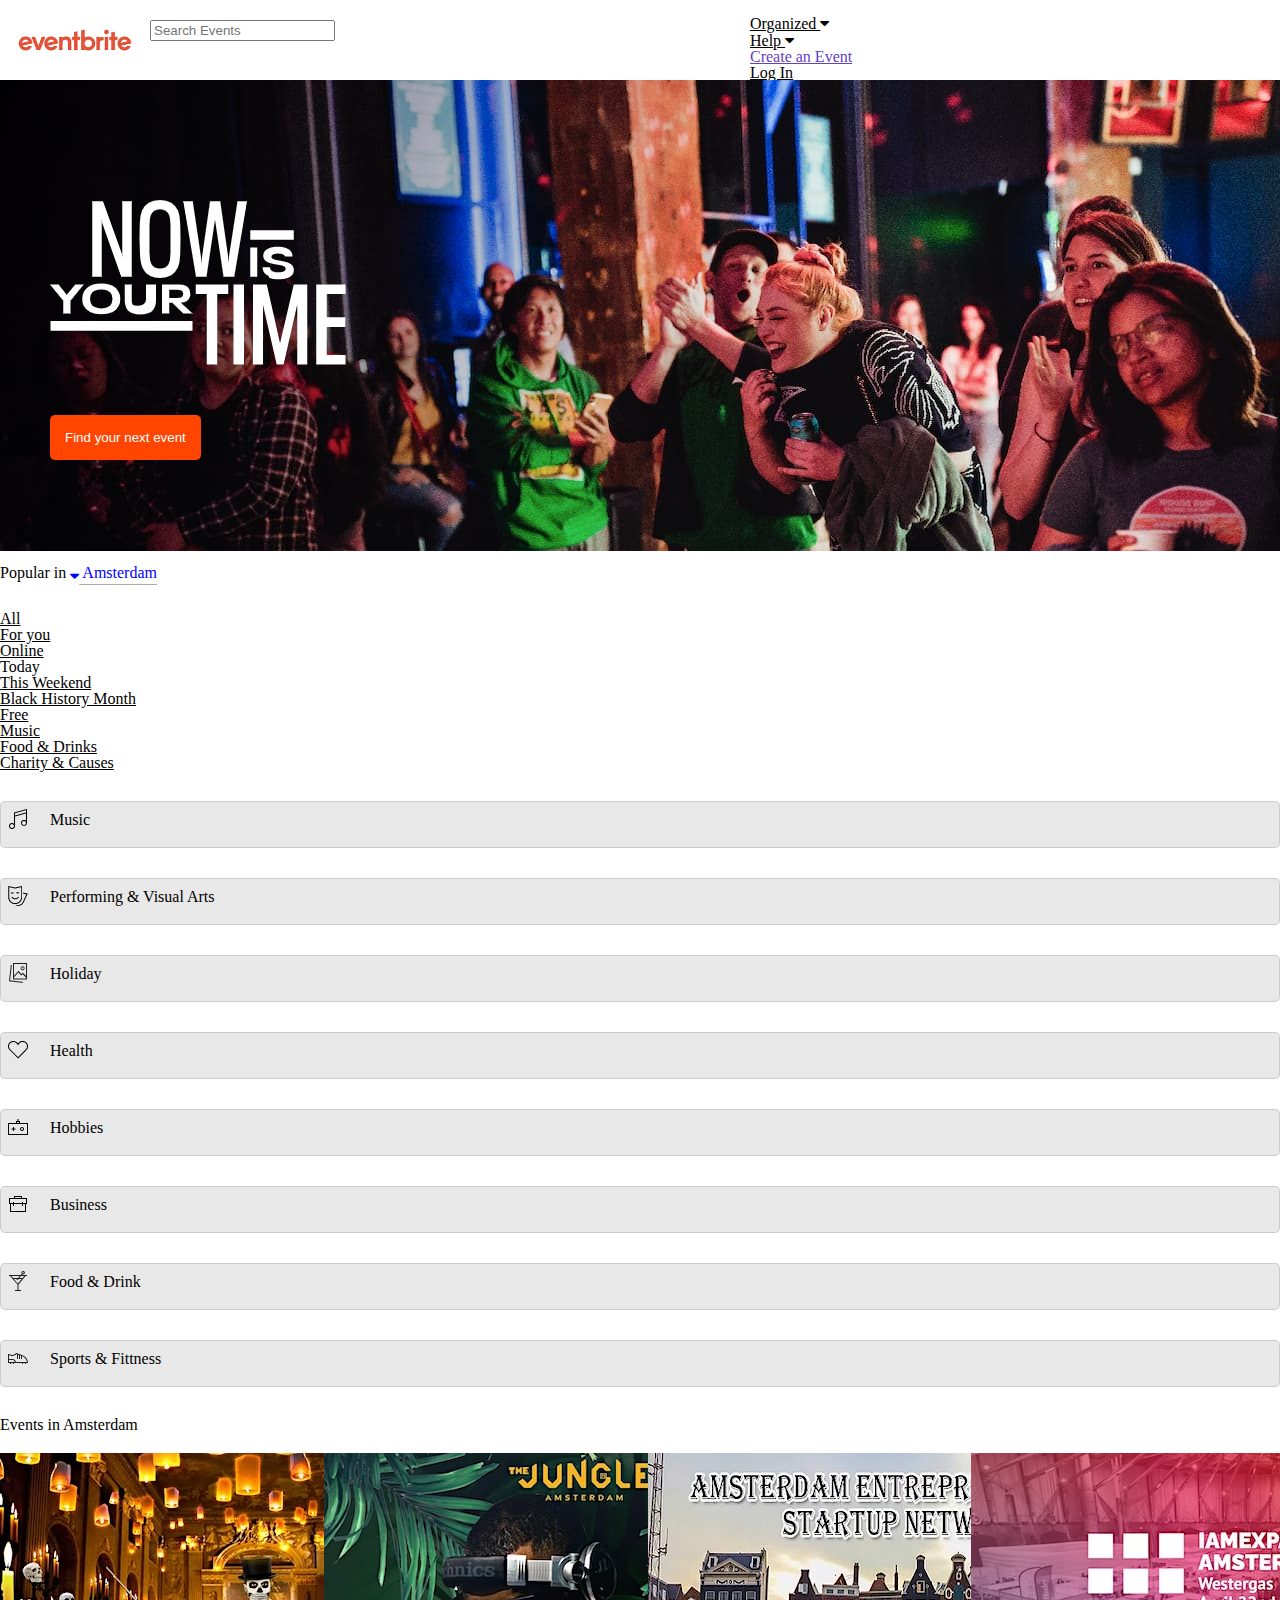
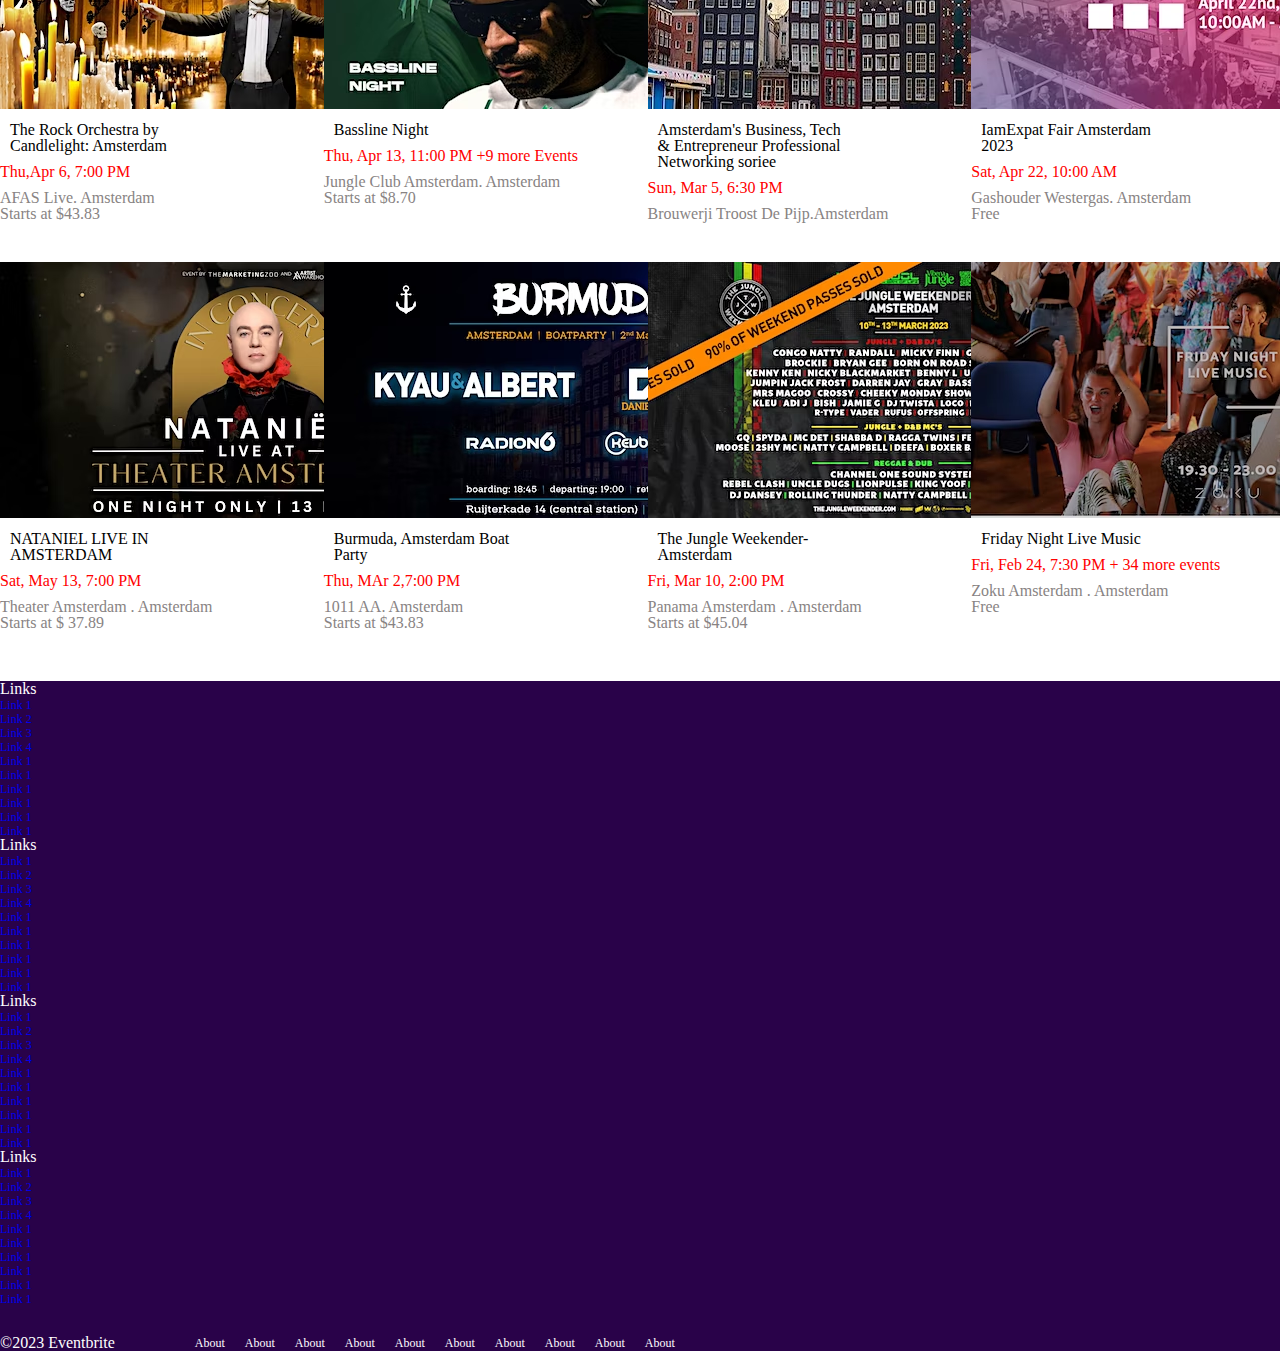
<file: index.html>
<!DOCTYPE html>
<html lang="en">
  <head>
    <meta charset="UTF-8" />
    <meta http-equiv="X-UA-Compatible" content="IE=edge" />
    <meta name="viewport" content="width=device-width, initial-scale=1.0" />
    <title>Eventbrite</title>
    <link rel="stylesheet" href="style.css" />
    <link rel="icon" type="image/x-icon" href="/images/favicon-16x16.ico" />
    <link
      href="https://cdn.jsdelivr.net/npm/bootstrap@5.3.0-alpha1/dist/css/bootstrap.min.css"
      rel="stylesheet"
      integrity="sha384-GLhlTQ8iRABdZLl6O3oVMWSktQOp6b7In1Zl3/Jr59b6EGGoI1aFkw7cmDA6j6gD"
      crossorigin="anonymous" />
    <link
      rel="stylesheet"
      href="https://cdnjs.cloudflare.com/ajax/libs/font-awesome/4.7.0/css/font-awesome.min.css" />
  </head>
  <body>
    <header>
      <div class="logo">
        <a href="https://www.eventbrite.com/"
          ><img src="images/download.png" alt="logo"
        /></a>
      </div>
      <div class="input">
        <div class="input-group mb-3" style="width: 500px; height: 60px">
          <input
            type="text"
            class="form-control"
            placeholder="Search Events"
            aria-label="Username"
            aria-describedby="basic-addon1" />
        </div>
      </div>
      <div class="empty" style="width: 100px"></div>
      <nav>
        <div class="navbar">
          <ul class="nav justify-content-end">
            <li class="nav-item">
              <a class="nav-link active" aria-current="page" href="#"
                >Organized <i class="fa fa-caret-down" aria-hidden="true"></i>
              </a>
            </li>
            <li class="nav-item">
              <a class="nav-link active" aria-current="page" href="#"
                >Help <i class="fa fa-caret-down" aria-hidden="true"></i>
              </a>
            </li>
            <li class="nav-item">
              <a class="nav-link" href="#" style="color: rgb(99, 65, 194)"
                >Create an Event</a
              >
            </li>
            <li class="nav-item" >
              <a class="nav-link" href="loginpage.html" target="_blank">Log In</a>
            </li>
            <li class="nav-item">
              <a class="nav-link" href="#">Sign Up</a>
            </li>
          </ul>
        </div>
      </nav>
    </header>
    <main>
      <div class="banner">
        <img src="images/banner.jpg" alt="banner" />
      </div>
      <div class="onbanner">
        <img src="images/svgviewer-png-output.png" alt="onbanner" />
        <div class="btn">
          <button>Find your next event</button>
        </div>
      </div>
      <div class="container-sm">
        <div class="title">
          <h1>
            Popular in
            <span
              ><i class="fa fa-sort-desc" aria-hidden="true"></i>
              Amsterdam</span
            >
          </h1>
        </div>
        <!-- title finished -->
        <div class="list">
          <ul class="nav">
            <li class="nav-item">
              <a class="nav-link active" aria-current="page" href="#">All</a>
            </li>
            <li class="nav-item">
              <a class="nav-link" href="#">For you</a>
            </li>
            <li class="nav-item">
              <a class="nav-link" href="#">Online</a>
            </li>
            <li class="nav-item">
              <a class="nav-link"> Today</a>
            </li>
            <li class="nav-item">
              <a class="nav-link active" aria-current="page" href="#"
                >This Weekend</a
              >
            </li>
            <li class="nav-item">
              <a class="nav-link active" aria-current="page" href="#"
                >Black History Month</a
              >
            </li>
            <li class="nav-item">
              <a class="nav-link active" aria-current="page" href="#">Free</a>
            </li>
            <li class="nav-item">
              <a class="nav-link active" aria-current="page" href="#">Music</a>
            </li>
            <li class="nav-item">
              <a class="nav-link active" aria-current="page" href="#"
                >Food & Drinks</a
              >
            </li>
            <li class="nav-item">
              <a class="nav-link active" aria-current="page" href="#"
                >Charity & Causes</a
              >
            </li>
          </ul>
        </div>
        <!-- list finished -->
        <div class="container">
          <div class="row">
            <div class="col-sm">
              <a href="https://www.eventbrite.com/"
                ><div class="icon">
                  <img src="images/music.png" alt="music" />
                </div>
                <div class="title">Music</div></a
              >
            </div>
            <div class="col-sm">
              <a href="https://www.eventbrite.com/">
                <div class="icon">
                  <img src="images/performing.png" alt="mask" />
                </div>
                <div class="title">Performing & Visual Arts</div>
              </a>
            </div>
            <div class="col-sm">
              <a href="https://www.eventbrite.com/">
                <div class="icon">
                  <img src="images/holiday.png" alt="gallery" />
                </div>
                <div class="title">Holiday</div>
              </a>
            </div>
            <div class="col-sm">
              <a href="https://www.eventbrite.com/">
                <div class="icon">
                  <img src="images/health.png" alt="" />
                </div>
                <div class="title">Health</div>
              </a>
            </div>
          </div>
        </div>
        <div class="container">
          <div class="row">
            <div class="col-sm">
              <a href="https://www.eventbrite.com/"
                ><div class="icon">
                  <img src="images/hobbies.png" alt="casset" />
                </div>
                <div class="title">Hobbies</div></a
              >
            </div>
            <div class="col-sm">
              <a href="https://www.eventbrite.com/">
                <div class="icon">
                  <img src="images/bag.png" alt="bag" />
                </div>
                <div class="title">Business</div>
              </a>
            </div>
            <div class="col-sm">
              <a href="https://www.eventbrite.com/">
                <div class="icon">
                  <img src="images/drink.png" alt="drink" />
                </div>
                <div class="title">Food & Drink</div>
              </a>
            </div>
            <div class="col-sm">
              <a href="https://www.eventbrite.com/">
                <div class="icon">
                  <img src="images/shoes.png" alt="shoes" />
                </div>
                <div class="title">Sports & Fittness</div>
              </a>
            </div>
          </div>
        </div>
        <h1>Events in Amsterdam</h1>
        <div class="categories">
          <div class="card" style="width: 18rem">
            <a href="https://www.eventbrite.com/">
              <img src="images/col1.avif" class="card-img-top" alt="body" />
              <h5 class="card-title">
                The Rock Orchestra by <br />
                Candlelight: Amsterdam
              </h5>
            </a>
            <div class="card-body">
              <div class="sp1">
                <span>Thu,Apr 6, 7:00 PM</span>
              </div>
              <div class="sp2">
                AFAS Live. Amsterdam <br />
                Starts at &#36;43.83
              </div>
            </div>
          </div>
          <div class="card" style="width: 18rem">
            <a href="https://www.eventbrite.com/">
              <img src="images/col2.avif" class="card-img-top" alt="boy" />
              <h5 class="card-title">Bassline Night</h5>
            </a>
            <div class="card-body">
              <div class="sp1">
                <span>Thu, Apr 13, 11:00 PM &#43;9 more Events</span>
              </div>
              <div class="sp2">
                Jungle Club Amsterdam. Amsterdam <br />Starts at &#36;8.70
              </div>
            </div>
          </div>
          <div class="card" style="width: 18rem">
            <a href="https://www.eventbrite.com/">
              <img src="images/col3.avif" class="card-img-top" alt="building" />
              <h5 class="card-title">
                Amsterdam's Business, Tech <br />& Entrepreneur Professional
                <br />
                Networking soriee
              </h5>
            </a>
            <div class="card-body">
              <div class="sp1">
                <span>Sun, Mar 5, 6:30 PM</span>
              </div>
              <div class="sp2">Brouwerji Troost De Pijp.Amsterdam</div>
            </div>
          </div>
          <div class="card" style="width: 18rem">
            <a href="https://www.eventbrite.com/">
              <img src="images/col4.avif" class="card-img-top" alt="" />
              <h5 class="card-title">IamExpat Fair Amsterdam <br />2023</h5>
            </a>
            <div class="card-body">
              <div class="sp1">
                <span>Sat, Apr 22, 10:00 AM</span>
              </div>
              <div class="sp2">Gashouder Westergas. Amsterdam <br />Free</div>
            </div>
          </div>
          <div class="card" style="width: 18rem">
            <a href="https://www.eventbrite.com/">
              <img src="images/col5.avif" class="card-img-top" alt="nataniel" />
              <h5 class="card-title">
                NATANIEL LIVE IN <br />
                AMSTERDAM
              </h5>
            </a>
            <div class="card-body">
              <div class="sp1">
                <span>Sat, May 13, 7:00 PM</span>
              </div>
              <div class="sp2">
                Theater Amsterdam . Amsterdam <br />
                Starts at &#36; 37.89
              </div>
            </div>
          </div>
          <div class="card" style="width: 18rem">
            <a href="https://www.eventbrite.com/">
              <img src="images/col6.avif" class="card-img-top" alt="burmuda" />
              <h5 class="card-title">
                Burmuda, Amsterdam Boat <br />
                Party
              </h5>
            </a>
            <div class="card-body">
              <div class="sp1">
                <span>Thu, MAr 2,7:00 PM</span>
              </div>
              <div class="sp2">
                1011 AA. Amsterdam <br />Starts at &#36;43.83
              </div>
            </div>
          </div>
          <div class="card" style="width: 18rem">
            <a href="https://www.eventbrite.com/">
              <img src="images/col7.avif" class="card-img-top" alt="Jungle" />
              <h5 class="card-title">The Jungle Weekender- <br />Amsterdam</h5>
            </a>
            <div class="card-body">
              <div class="sp1">
                <span>Fri, Mar 10, 2:00 PM</span>
              </div>
              <div class="sp2">
                Panama Amsterdam . Amsterdam <br />
                Starts at &#36;45.04
              </div>
            </div>
          </div>
          <div class="card" style="width: 18rem">
            <a href="https://www.eventbrite.com/">
              <img src="images/col8.avif" class="card-img-top" alt="guys" />
              <h5 class="card-title">Friday Night Live Music</h5>
            </a>
            <div class="card-body">
              <div class="sp1">
                <span>Fri, Feb 24, 7:30 PM &#43; 34 more events</span>
              </div>
              <div class="sp2">Zoku Amsterdam . Amsterdam <br />Free</div>
            </div>
          </div>
        </div>
      </div>
      <!-- categories finished -->
    </main>
    <footer>
      <div class="container p-4">
        <!-- Section: Links -->
        <div class="row">
          <!--Grid column-->
          <div class="col-lg-3 col-md-6 mb-4 mb-md-0">
            <h5 class="text-uppercase">Links</h5>

            <ul class="list-unstyled mb-0">
              <li>
                <a href="https://www.eventbrite.com/" class="text-white"
                  >Link 1</a
                >
              </li>
              <li>
                <a href="https://www.eventbrite.com/" class="text-white"
                  >Link 2</a
                >
              </li>
              <li>
                <a href="https://www.eventbrite.com/" class="text-white"
                  >Link 3</a
                >
              </li>
              <li>
                <a href="https://www.eventbrite.com/" class="text-white"
                  >Link 4</a
                >
              </li>
              <li>
                <a href="https://www.eventbrite.com/" class="text-white"
                  >Link 1</a
                >
              </li>
              <li>
                <a href="https://www.eventbrite.com/" class="text-white"
                  >Link 1</a
                >
              </li>
              <li>
                <a href="https://www.eventbrite.com/" class="text-white"
                  >Link 1</a
                >
              </li>
              <li>
                <a href="https://www.eventbrite.com/" class="text-white"
                  >Link 1</a
                >
              </li>
              <li>
                <a href="https://www.eventbrite.com/" class="text-white"
                  >Link 1</a
                >
              </li>
              <li>
                <a href="https://www.eventbrite.com/" class="text-white"
                  >Link 1</a
                >
              </li>
            </ul>
          </div>
          <!--Grid column-->

          <!--Grid column-->
          <div class="col-lg-3 col-md-6 mb-4 mb-md-0">
            <h5 class="text-uppercase">Links</h5>

            <ul class="list-unstyled mb-0">
              <li>
                <a href="https://www.eventbrite.com/" class="text-white"
                  >Link 1</a
                >
              </li>
              <li>
                <a href="https://www.eventbrite.com/" class="text-white"
                  >Link 2</a
                >
              </li>
              <li>
                <a href="https://www.eventbrite.com/" class="text-white"
                  >Link 3</a
                >
              </li>
              <li>
                <a href="https://www.eventbrite.com/" class="text-white"
                  >Link 4</a
                >
              </li>
              <li>
                <a href="https://www.eventbrite.com/" class="text-white"
                  >Link 1</a
                >
              </li>
              <li>
                <a href="https://www.eventbrite.com/" class="text-white"
                  >Link 1</a
                >
              </li>
              <li>
                <a href="https://www.eventbrite.com/" class="text-white"
                  >Link 1</a
                >
              </li>
              <li>
                <a href="https://www.eventbrite.com/" class="text-white"
                  >Link 1</a
                >
              </li>
              <li>
                <a href="https://www.eventbrite.com/" class="text-white"
                  >Link 1</a
                >
              </li>
              <li>
                <a href="https://www.eventbrite.com/" class="text-white"
                  >Link 1</a
                >
              </li>
            </ul>
          </div>
          <!--Grid column-->

          <!--Grid column-->
          <div class="col-lg-3 col-md-6 mb-4 mb-md-0">
            <h5 class="text-uppercase">Links</h5>

            <ul class="list-unstyled mb-0">
              <li>
                <a href="https://www.eventbrite.com/" class="text-white"
                  >Link 1</a
                >
              </li>
              <li>
                <a href="https://www.eventbrite.com/" class="text-white"
                  >Link 2</a
                >
              </li>
              <li>
                <a href="https://www.eventbrite.com/" class="text-white"
                  >Link 3</a
                >
              </li>
              <li>
                <a href="https://www.eventbrite.com/" class="text-white"
                  >Link 4</a
                >
              </li>
              <li>
                <a href="https://www.eventbrite.com/" class="text-white"
                  >Link 1</a
                >
              </li>
              <li>
                <a href="https://www.eventbrite.com/" class="text-white"
                  >Link 1</a
                >
              </li>
              <li>
                <a href="https://www.eventbrite.com/" class="text-white"
                  >Link 1</a
                >
              </li>
              <li>
                <a href="https://www.eventbrite.com/" class="text-white"
                  >Link 1</a
                >
              </li>
              <li>
                <a href="https://www.eventbrite.com/" class="text-white"
                  >Link 1</a
                >
              </li>
              <li>
                <a href="https://www.eventbrite.com/" class="text-white"
                  >Link 1</a
                >
              </li>
            </ul>
          </div>
          <!--Grid column-->

          <!--Grid column-->
          <div class="col-lg-3 col-md-6 mb-4 mb-md-0">
            <h5 class="text-uppercase">Links</h5>

            <ul class="list-unstyled mb-0">
              <li>
                <a href="https://www.eventbrite.com/" class="text-white"
                  >Link 1</a
                >
              </li>
              <li>
                <a href="https://www.eventbrite.com/" class="text-white"
                  >Link 2</a
                >
              </li>
              <li>
                <a href="https://www.eventbrite.com/" class="text-white"
                  >Link 3</a
                >
              </li>
              <li>
                <a href="https://www.eventbrite.com/" class="text-white"
                  >Link 4</a
                >
              </li>
              <li>
                <a href="https://www.eventbrite.com/" class="text-white"
                  >Link 1</a
                >
              </li>
              <li>
                <a href="https://www.eventbrite.com/" class="text-white"
                  >Link 1</a
                >
              </li>
              <li>
                <a href="https://www.eventbrite.com/" class="text-white"
                  >Link 1</a
                >
              </li>
              <li>
                <a href="https://www.eventbrite.com/" class="text-white"
                  >Link 1</a
                >
              </li>
              <li>
                <a href="https://www.eventbrite.com/" class="text-white"
                  >Link 1</a
                >
              </li>
              <li>
                <a href="https://www.eventbrite.com/" class="text-white"
                  >Link 1</a
                >
              </li>
            </ul>
          </div>
          <!--Grid column-->
        </div>
        <!--Grid row-->

        <!-- Section: Links -->

        <div class="endfooter">
          <p>&#169;2023 Eventbrite</p>
          <ul>
            <li>
              <a href="https://www.eventbrite.com/">About</a>
            </li>
            <li>
              <a href="https://www.eventbrite.com/">About</a>
            </li>

            <li>
              <a href="https://www.eventbrite.com/">About</a>
            </li>
            <li>
              <a href="https://www.eventbrite.com/">About</a>
            </li>
            <li>
              <a href="https://www.eventbrite.com/">About</a>
            </li>
            <li>
              <a href="https://www.eventbrite.com/">About</a>
            </li>
            <li>
              <a href="https://www.eventbrite.com/">About</a>
            </li>
            <li>
              <a href="https://www.eventbrite.com/">About</a>
            </li>
            <li>
              <a href="https://www.eventbrite.com/">About</a>
            </li>
            <li>
              <a href="https://www.eventbrite.com/">About</a>
            </li>
          </ul>
        </div>
      </div>
    </footer>
  </body>
</html>
</file>
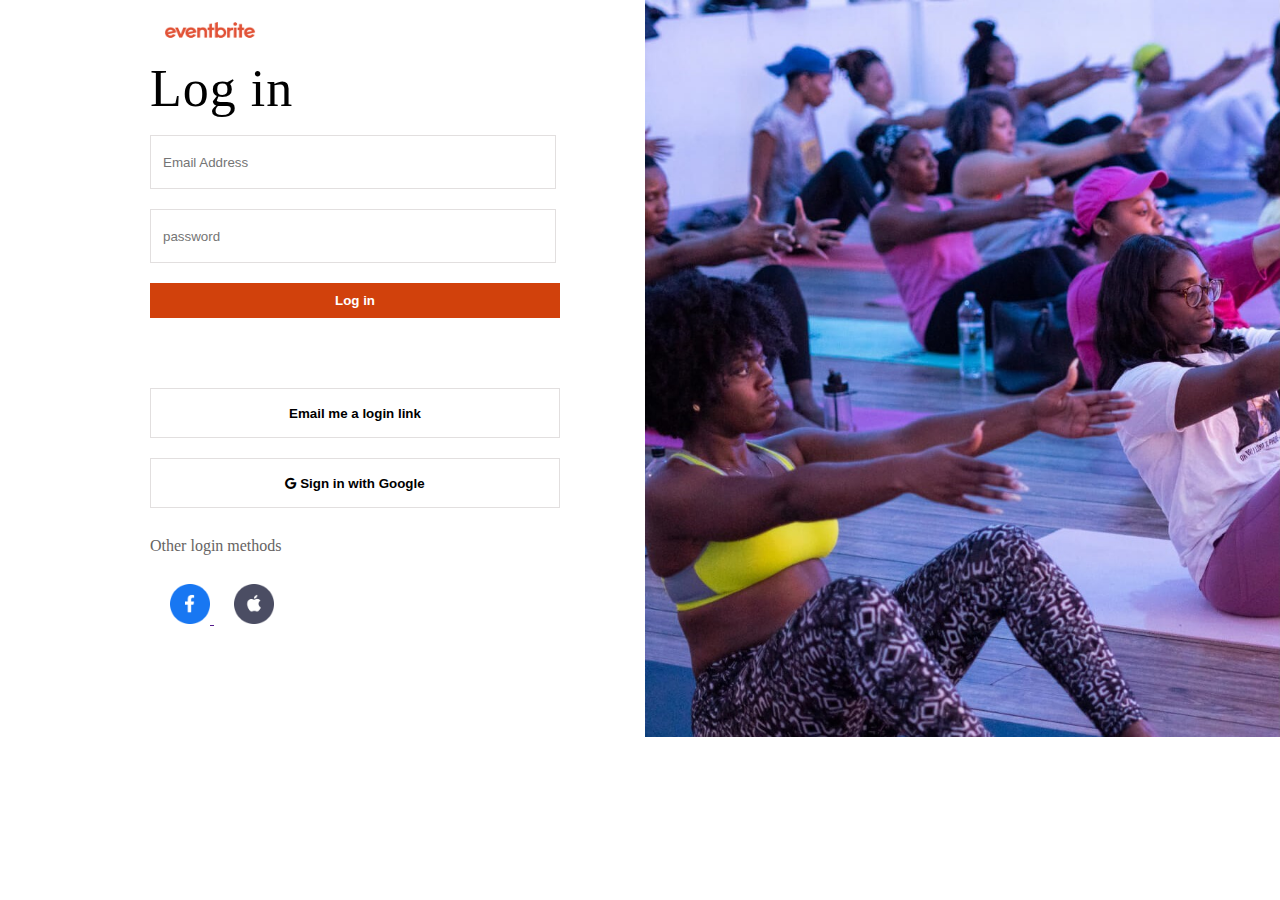
<file: loginpage.html>
<!DOCTYPE html>
<html lang="en">
  <head>
    <meta charset="UTF-8" />
    <meta http-equiv="X-UA-Compatible" content="IE=edge" />
    <meta name="viewport" content="width=device-width, initial-scale=1.0" />
    <title>Log In</title>
    <link rel="icon" type="image/x-icon" href="/images/favicon-16x16.ico" />
    <link rel="stylesheet" href="stylelogin.css" />
    <link />
    <link
      rel="stylesheet"
      href="https://cdnjs.cloudflare.com/ajax/libs/font-awesome/4.7.0/css/font-awesome.min.css" />
  </head>
  <body>
    <main>
      <img src="images/download.png" alt="logo" />
      <h1>Log in</h1>
      <div class="input1">
        <div class="input-group flex-nowrap">
          <input
            type="text"
            class="form-control"
            placeholder="Email Address"
            aria-label="Username"
            aria-describedby="addon-wrapping" />
        </div>
      </div>
      <div class="input2">
        <div class="input-group flex-nowrap">
          <input
            type="password"
            class="form-control"
            placeholder="password"
            aria-label="Username"
            aria-describedby="addon-wrapping" />
        </div>
      </div>
      <button type="submit" class="btn">Log in</button>
      <div class="googlelogin">
        <button>Email me a login link</button>
      </div>
      <div class="google">
        <button>
          <i class="fa fa-google" aria-hidden="true"></i>
          Sign in with Google
        </button>
      </div>
      <span>Other login methods</span>
      <div class="images">
        <a href="">
            <img src="images/img1.png" alt="facebook">
        </a>
        <a href="">
            <img src="images/img2.png" alt="apple">
        </a>
      </div>
    </main>
    <aside>
        <img src="images/lateral-image-1.jpg" alt="">
    </aside>
  </body>
</html>
</file>
<file: style.css>
/* http://meyerweb.com/eric/tools/css/reset/ 
   v2.0 | 20110126
   License: none (public domain)
*/

html,
body,
div,
span,
applet,
object,
iframe,
h1,
h2,
h3,
h4,
h5,
h6,
p,
blockquote,
pre,
a,
abbr,
acronym,
address,
big,
cite,
code,
del,
dfn,
em,
img,
ins,
kbd,
q,
s,
samp,
small,
strike,
strong,
sub,
sup,
tt,
var,
b,
u,
i,
center,
dl,
dt,
dd,
ol,
ul,
li,
fieldset,
form,
label,
legend,
table,
caption,
tbody,
tfoot,
thead,
tr,
th,
td,
article,
aside,
canvas,
details,
embed,
figure,
figcaption,
footer,
header,
hgroup,
menu,
nav,
output,
ruby,
section,
summary,
time,
mark,
audio,
video {
  margin: 0;
  padding: 0;
  border: 0;
  font-size: 100%;
  font: inherit;
  vertical-align: baseline;
}
/* HTML5 display-role reset for older browsers */
article,
aside,
details,
figcaption,
figure,
footer,
header,
hgroup,
menu,
nav,
section {
  display: block;
}
body {
  line-height: 1;
}
ol,
ul {
  list-style: none;
}
blockquote,
q {
  quotes: none;
}
blockquote:before,
blockquote:after,
q:before,
q:after {
  content: "";
  content: none;
}
table {
  border-collapse: collapse;
  border-spacing: 0;
}
header {
  display: flex;
  height: 80px;
}
header img {
  width: 150px;
  height: 80px;
}
header .logo a img {
  background-color: beige;
}
header .input-group input {
  margin-top: 20px;
}
header nav .navbar {
  margin-top: 15px;
}
header nav .navbar ul li a {
  color: black;
}
main .banner {
  position: relative;
}
main .onbanner {
  background-color: transparent;
  display: flex;
  flex-direction: column;
  position: absolute;
  top: 200px;
  left: 50px;
}
main .onbanner img {
  background-color: transparent;
  margin-bottom: 50px;
}
main .onbanner .btn button {
  background-color: orangered;
  border: none;
  padding: 15px;
  color: #ffff;
  border-radius: 5px;
}
main .title {
  margin-top: 10px;
}
main .title h1 span {
  color: blue;
  text-decoration: underline;
  text-underline-offset: 0.4em;
  text-decoration-color: rgb(175, 170, 170);
  text-decoration-thickness: 5%;
}
main .list ul {
  margin-top: 30px;
}
main .list ul li a {
  color: black;
}
main .list ul li a:hover {
  font-weight: 500;
  text-underline-offset: 0.6em;
  text-decoration: underline;
  color: black;
}
main .container {
  margin-top: 30px;
}
main .container .row .col-sm a {
  display: flex;
  height: 45px;
  border-radius: 5px;
  text-decoration: none;
  background-color: rgba(224, 223, 223, 0.712);
  color: black;
  border: 1px solid rgba(194, 192, 192, 0.712);
}
main .container .row .col-sm {
  margin-bottom: 30px;
}
main .container .row .col-sm a .icon {
  margin-right: 15px;
}
main .container .row .col-sm .icon img {
  padding: 5px;
}
main h1 {
  margin-bottom: 20px;
}
main .categories {
  display: grid;
  grid-template-columns: repeat(4, 1fr);
  gap: 15px;
  row-gap: 40px;
}
main .categories .card a {
  text-decoration: none;
}
main .categories .card a h5 {
  margin: 10px 0px 0px 10px;
}
main .categories .card .card-title {
  color: black;
}
main .categories .card .sp1 {
  color: red;
  margin: 10px 0;
}
main .categories .card .sp2 {
  color: rgb(136, 131, 131);
}
main .categories .card:hover {
  box-shadow: rgba(100, 100, 111, 0.2) 0px 7px 29px 0px;
}
footer {
  background-color: #290249;
  margin-top: 50px;
}
footer h5 {
  color: #ffff;
}
footer ul li {
  margin-top: 2px;
  font-size: 12px;
}
footer ul a {
  text-decoration: none;
}
footer .row ul li a:hover {
  text-decoration: underline;
}
footer .endfooter p {
  color: #ffff;
  margin-top: 30px;
}
footer .endfooter {
  display: flex;
}
footer .endfooter ul {
  display: flex;
  margin-top: 30px;
  margin-left: 60px;
}
footer .endfooter ul li {
  margin-left: 20px;
}
footer .endfooter ul li a {
  text-decoration: none;
  color: #ffff;
}
footer .endfooter ul li a:hover {
  color: blue;
  text-decoration: underline;
}
</file>
<file: stylelogin.css>
/* http://meyerweb.com/eric/tools/css/reset/ 
   v2.0 | 20110126
   License: none (public domain)
*/

html,
body,
div,
span,
applet,
object,
iframe,
h1,
h2,
h3,
h4,
h5,
h6,
p,
blockquote,
pre,
a,
abbr,
acronym,
address,
big,
cite,
code,
del,
dfn,
em,
img,
ins,
kbd,
q,
s,
samp,
small,
strike,
strong,
sub,
sup,
tt,
var,
b,
u,
i,
center,
dl,
dt,
dd,
ol,
ul,
li,
fieldset,
form,
label,
legend,
table,
caption,
tbody,
tfoot,
thead,
tr,
th,
td,
article,
aside,
canvas,
details,
embed,
figure,
figcaption,
footer,
header,
hgroup,
menu,
nav,
output,
ruby,
section,
summary,
time,
mark,
audio,
video {
  margin: 0;
  padding: 0;
  border: 0;
  font-size: 100%;
  font: inherit;
  vertical-align: baseline;
}
/* HTML5 display-role reset for older browsers */
article,
aside,
details,
figcaption,
figure,
footer,
header,
hgroup,
menu,
nav,
section {
  display: block;
}
body {
  line-height: 1;
}
ol,
ul {
  list-style: none;
}
blockquote,
q {
  quotes: none;
}
blockquote:before,
blockquote:after,
q:before,
q:after {
  content: "";
  content: none;
}
table {
  border-collapse: collapse;
  border-spacing: 0;
}
body {
  display: flex;
  flex-direction: row;
}
main {
  width: 700px;
  margin-left: 150px;
}
main img {
  width: 120px;
  height: 60px;
}
main h1 {
  font-size: 3.25rem;
  font-weight: 800px;
  letter-spacing: 1px;
}
main input {
  border: 1px solid rgb(226, 223, 223);
  width: 400px;
  height: 50px;
}
main input::placeholder {
  padding-left: 10px;
}
main .input1 {
  margin: 20px 0px;
}
main .btn {
  margin-top: 20px;
  width: 410px;
}
main button {
  color: #ffff;
  font-weight: bold;
  padding: 10px;
  background-color: #d1410c;
  border: none;
  cursor: pointer;
}
main button:hover {
  transition-duration: 1s;
  background-color: #da4a16;
}
main .googlelogin {
  margin-top: 70px;
  display: flex;
  flex-direction: column;
}
main .googlelogin button {
  border: 1px solid rgb(226, 223, 223);
  background-color: transparent;
  color: black;
  width: 410px;
  height: 50px;
}
main .googlelogin button:hover {
  background-color: rgb(223, 223, 223);
}
main .google {
  margin-bottom: 30px;
}
main .google button {
  margin-top: 20px;
  border: 1px solid rgb(226, 223, 223);
  background-color: transparent;
  color: black;
  width: 410px;
  height: 50px;
}
main .google button:hover {
  background-color: rgb(223, 223, 223);
}
aside img {
  width: 100%;
  object-fit: cover;
}
main span {
  color: rgb(102, 99, 99);
}
main .images img {
  padding-left: 20px;
  margin-top: 30px;
  width: 40px;
  height: 40px;
}
</file>
